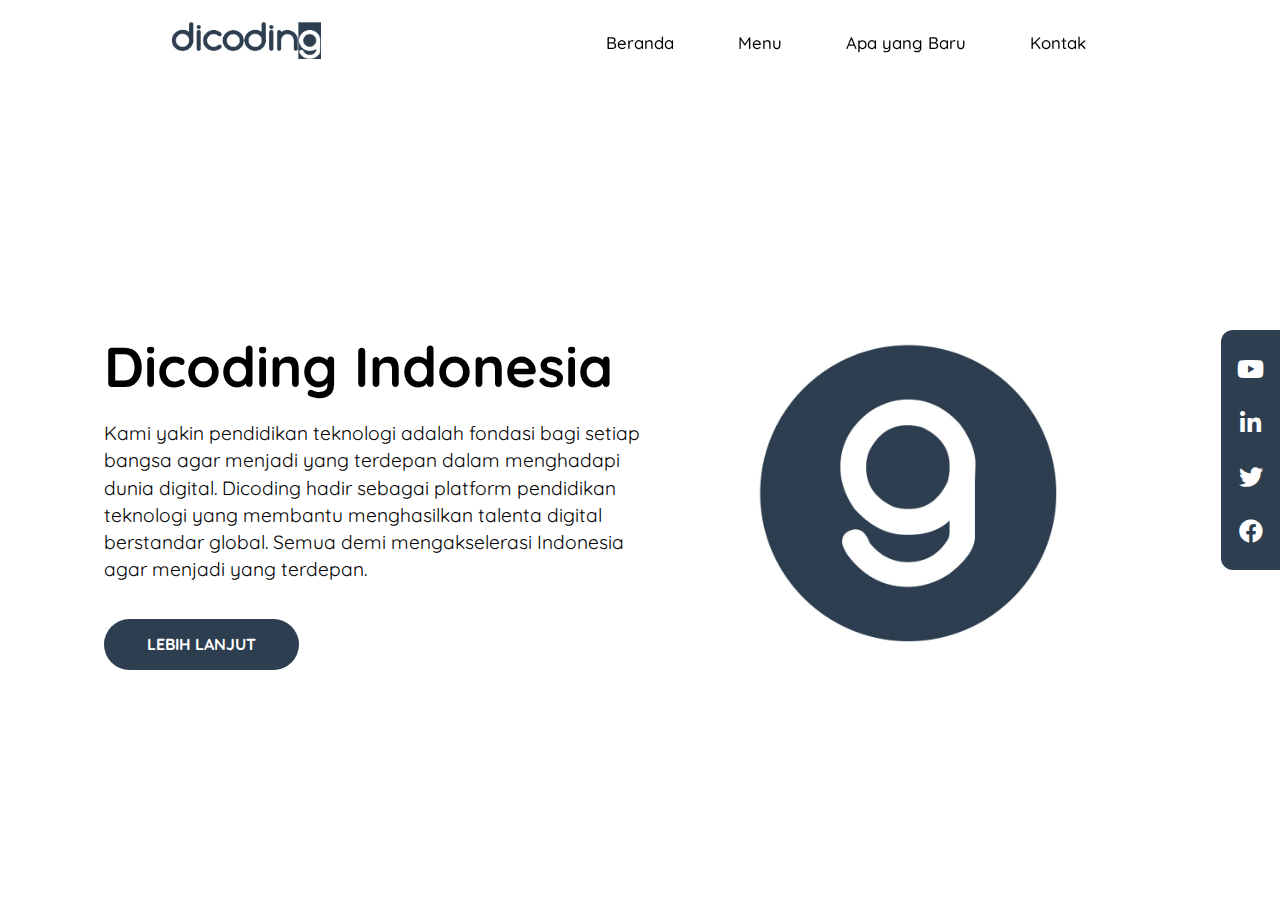
<file: Web-Dasar/Dicoding Latihan - Landing Page/index.html>
<!DOCTYPE html>
<html lang="en">
<head>
    <meta charset="UTF-8">
    <meta name="viewport" content="width=device-width, initial-scale=1.0">

    <title>Landing Page Dicoding Indonesia</title>

    <!-- CSS Utama -->
    <link rel="stylesheet" href="css/app.css">

    <!-- Font Awesome 5.15.4 -->
    <link rel="stylesheet" href="https://cdnjs.cloudflare.com/ajax/libs/font-awesome/5.15.4/css/all.min.css" integrity="sha512-1ycn6IcaQQ40/MKBW2W4Rhis/DbILU74C1vSrLJxCq57o941Ym01SwNsOMqvEBFlcgUa6xLiPY/NS5R+E6ztJQ==" crossorigin="anonymous" referrerpolicy="no-referrer"/>
</head>
<body>
    <header class="navbar-container">
        <div class="logo">
            <img src="img/dicoding-header-logo.png" alt="Dicoding Indonesia">
        </div>
        <nav class="nav-list">
            <ul>
                <li><a href="#">Beranda</a></li>
                <li><a href="#">Menu</a></li>
                <li><a href="#">Apa yang Baru</a></li>
                <li><a href="#">Kontak</a></li>
            </ul>
        </nav>
    </header>
    <!-- End of Navigation Bar -->

    <main>
        <div class="content">
            <div class="content-description">
                <h1 class="title">Dicoding Indonesia</h1>
                <p>Kami yakin pendidikan teknologi adalah fondasi bagi setiap bangsa agar menjadi yang terdepan dalam menghadapi dunia digital. Dicoding hadir sebagai platform pendidikan teknologi yang membantu menghasilkan talenta digital berstandar global. Semua demi mengakselerasi Indonesia agar menjadi yang terdepan.</p>


                <button>Lebih lanjut</button>
            </div>

            <div class="content-image">
                <img src="img/circle-g.jpg" alt="Dicoding Indonesia">
            </div>
        </div>

        <aside>
            <div class="social-media">
                <ul>
                    <li><a href="#"><i class="fab fa-youtube"></i></a></li>
                    <li><a href="#"><i class="fab fa-linkedin-in"></i></a></li>
                    <li><a href="#"><i class="fab fa-twitter"></i></a></li>
                    <li><a href="#"><i class="fab fa-facebook"></i></a></li>
                </ul>
            </div>
        </aside>
    </main>
</body>
</html>
</file>
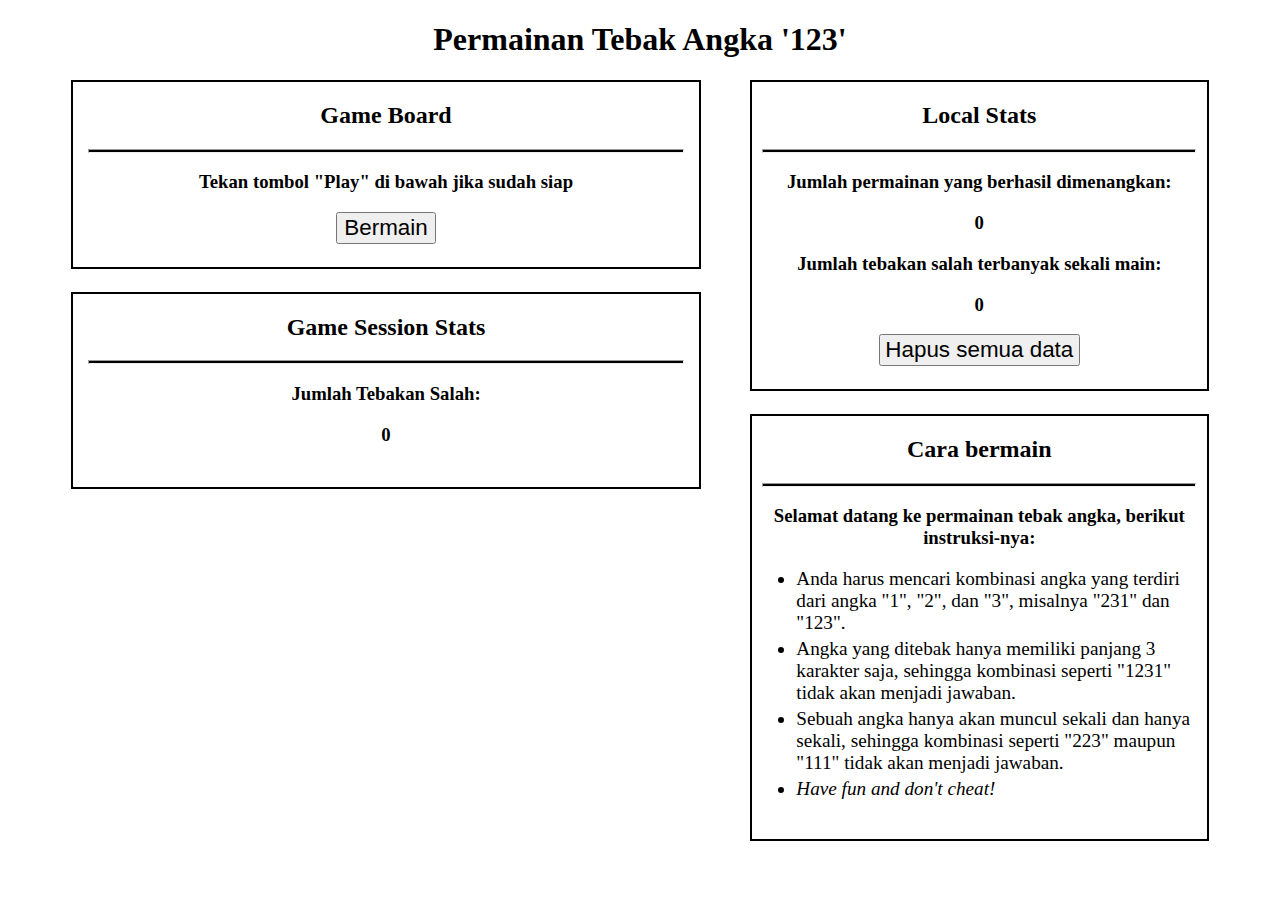
<file: Web-Pemula/Dicoding Latihan - Permainan Tebak Angka/index.html>
<!DOCTYPE html>
<html>
<head>
  <title>Web Storage Game</title>
  <style>
    hr {
      height: 2px;
      color: black;
      background-color: black;
      width: 95%;
    }
    
    li {
      margin-top: 1%;
      margin-bottom: 1%;
      font-size: 120%;
    }
    
    .contents {
      margin-left: 5%;
      margin-right: 5%;
    }
    
    .child-content {
      border: 2px solid black;
      padding-bottom: 2%;
      margin-bottom: 1%;
    }
    
    .button {
      padding-left: 1%;
      padding-right: 1%;
      font-size: 140%;
    }
    
    .answer-button {
      margin-left: 2%;
      margin-right: 2%;
      padding: 2%;
      font-size: 140%;
      width: 12%;
    }
    
    #total-stats {
      float: right;
      width: 40%;
      height: 50%;
    }
    
    #gameboard {
      float: left;
      width: 55%;
      height: 40%;
    }
    
    #session-stats {
      float: left;
      margin-top: 1%;
      width: 55%;
    }
    
    #instructions {
      float: right;
      margin-top: 1%;
      width: 40%;
    }
    
    #instructions-list {
      margin-left: 1%;
      margin-right: 1%;
    }
  </style>
</head>
<body align="center">
<h1 align="center">Permainan Tebak Angka '123'</h1>
<div class="contents">
  <div class="child-content" id="total-stats" align="center">
    <h2>Local Stats</h2>
    <hr>
    <div id="all-local-stats">
      <div class="local-stat-item">
        <h3>Jumlah permainan yang berhasil dimenangkan:</h3>
        <h3 id="local-total-victory-field"></h3>
      </div>
      <div class="local-stat-item">
        <h3>Jumlah tebakan salah terbanyak sekali main:</h3>
        <h3 id="local-maximum-attempt-field"></h3>
      </div>
      <button class="button" id="destroy-data-button">Hapus semua data</button>
    </div>
  </div>
  
  <div class="child-content" id="gameboard" align="center">
    <h2>Game Board</h2>
    <hr>
    <div id="before-game-display">
      <h3>Tekan tombol "Play" di bawah jika sudah siap</h3>
      <button class="button" id="play-button">Bermain</button>
    </div>
    <div id="during-game-display" hidden>
      <h3>Silahkan menebak angka!</h3>
      <h3>Jawaban Anda:</h3>
      <h1>"<u><span id="session-user-answer-field"></span></u>"</h1>
      <button class="answer-button" id="answer-1-button">1</button>
      <button class="answer-button" id="answer-2-button">2</button>
      <button class="answer-button" id="answer-3-button">3</button>
      <h3>"<span id="session-user-wrong-answer-field"></span>" bukanlah jawabannya...</h3><br><br>
    </div>
    <div id="after-game-display" hidden>
      <h3>Selamat Tebakan Anda benar!</h3>
      <h3>Jawabannya adalah: </h3>
      <h1>"<span id="session-true-answer-field"></span>"</h1>
      <h3><i></i>Refresh halaman ini untuk mencoba lagi</h3>
    </div>
  </div>
  
  <div class="child-content" id="session-stats" align="center">
    <h2>Game Session Stats</h2>
    <hr>
    <div id="all-session-stats">
      <div class="session-stat-item">
        <h3>Jumlah Tebakan Salah:</h3>
        <h3 id="session-user-attempts-amount-field"></h3>
      </div>
    </div>
  </div>
  
  <div class="child-content" id="instructions">
    <h2 align="center">Cara bermain</h2>
    <hr>
    <h3 align="center">Selamat datang ke permainan tebak angka, berikut instruksi-nya:</h3>
    <ul id="instructions-list" align="left">
      <li>Anda harus mencari kombinasi angka yang terdiri dari angka "1", "2", dan "3",
        misalnya "231" dan "123".
      </li>
      <li>Angka yang ditebak hanya memiliki panjang 3 karakter saja,
        sehingga kombinasi seperti "1231" tidak akan menjadi jawaban.
      </li>
      <li>Sebuah angka hanya akan muncul sekali dan hanya sekali,
        sehingga kombinasi seperti "223" maupun "111" tidak akan menjadi jawaban.
      </li>
      <li><i>Have fun and don't cheat!</i></li>
    </ul>
  </div>
</div>
 
<script>
  //inisialisasi variabel untuk menampung elemen dokumen
  const localTotalVictoryField = document.getElementById('local-total-victory-field');
  const localMaximumAttemptField = document.getElementById('local-maximum-attempt-field');
  const destroyDataButton = document.getElementById('destroy-data-button');
  const playButton = document.getElementById('play-button');
  const beforeGameDisplay = document.getElementById('before-game-display');
  const duringGameDisplay = document.getElementById('during-game-display');
  const afterGameDisplay = document.getElementById('after-game-display');
  const answerButton1 = document.getElementById('answer-1-button');
  const answerButton2 = document.getElementById('answer-2-button');
  const answerButton3 = document.getElementById('answer-3-button');
  const sessionUserAnswerField = document.getElementById('session-user-answer-field');
  const sessionUserWrongAnswerField = document.getElementById('session-user-wrong-answer-field');
  const sessionTrueAnswerField = document.getElementById('session-true-answer-field');
  const sessionUserAttemptsField = document.getElementById('session-user-attempts-amount-field');
  
  //inisialisasi fungsi untuk menghasilkan jawaban permainan
  function getAnswer() {
    let answer = '123'.split('');
    for (let i = 0; i < answer.length; i++) {
      let j = Math.floor(Math.random() * (i + 1));
      let tmp = answer[i];
      answer[i] = answer[j];
      answer[j] = tmp;
    }
    return answer.join('');
  }
  
  //inisialisasi key untuk session storage
  const sessionAnswerKey = 'SESSION_ANSWER';
  const sessionUserAttemptsKey = 'SESSION_USER_ATTEMPTS';
  const sessionUserIsPlayingKey = 'SESSION_USER_IS_PLAYING';
  
  //inisialisasi key untuk local storage
  const localTotalVictoryKey = 'LOCAL_TOTAL_VICTORIES_PLAYED';
  const localMaximumAttemptsKey = 'LOCAL_MAXIMUM_ATTEMPTS';
  
  window.addEventListener('load', function () {
  if (typeof (Storage) !== 'undefined') {
    // (MATERI 1)
    // inisialisasi semua item web storage yang kita akan gunakan jika belum ada
    if (sessionStorage.getItem(sessionAnswerKey) === null) {
      sessionStorage.setItem(sessionAnswerKey, '');
    }
    if (sessionStorage.getItem(sessionUserAttemptsKey) === null) {
      sessionStorage.setItem(sessionUserAttemptsKey, 0);
    }
    if (localStorage.getItem(localTotalVictoryKey) === null) {
      localStorage.setItem(localTotalVictoryKey, 0);
    }
    if (localStorage.getItem(localMaximumAttemptsKey) === null) {
      localStorage.setItem(localMaximumAttemptsKey, 0);
    }
  } else {
    alert('Browser yang Anda gunakan tidak mendukung Web Storage');
  }
  //inisialisasi semua nilai field pada dokumen yang menggunakan nilai dari web storage
  sessionUserAttemptsField.innerText = sessionStorage.getItem(sessionUserAttemptsKey);
  localTotalVictoryField.innerText = localStorage.getItem(localTotalVictoryKey);
  localMaximumAttemptField.innerText = localStorage.getItem(localMaximumAttemptsKey);
  });

  playButton.addEventListener('click', function () {
  sessionStorage.setItem(sessionAnswerKey, getAnswer());
  sessionStorage.setItem(sessionUserIsPlayingKey, true);
  beforeGameDisplay.setAttribute('hidden', true);
  duringGameDisplay.removeAttribute('hidden');
  });
 
  answerButton1.addEventListener('click', function () {
  sessionUserAnswerField.innerText += '1';
  if (sessionUserAnswerField.innerText.length == 3) {
    checkAnswer(sessionUserAnswerField.innerText);
  }
  });
 
  answerButton2.addEventListener('click', function () {
  sessionUserAnswerField.innerText += '2';
  if (sessionUserAnswerField.innerText.length == 3) {
    checkAnswer(sessionUserAnswerField.innerText);
  }
  });
 
  answerButton3.addEventListener('click', function () {
  sessionUserAnswerField.innerText += '3';
  if (sessionUserAnswerField.innerText.length == 3) {
    checkAnswer(sessionUserAnswerField.innerText);
  }
  });
 
  function checkAnswer(userGuess) {
  const answer = sessionStorage.getItem(sessionAnswerKey);
  if (userGuess == answer) {
    duringGameDisplay.setAttribute('hidden', true);
    afterGameDisplay.removeAttribute('hidden');
    sessionTrueAnswerField.innerText = answer;
    updateScore();
  } else {
    const previousAttemptAmount = parseInt(sessionStorage.getItem(sessionUserAttemptsKey));
    sessionStorage.setItem(sessionUserAttemptsKey, previousAttemptAmount + 1);
    sessionUserAttemptsField.innerText = sessionStorage.getItem(sessionUserAttemptsKey);
    sessionUserAnswerField.innerText = '';
    sessionUserWrongAnswerField.innerText = userGuess;
  }
  }
 
  function updateScore() {
  const sessionAttemptsValue = parseInt(sessionStorage.getItem(sessionUserAttemptsKey));
  const localAttemptsValue = parseInt(localStorage.getItem(localMaximumAttemptsKey));
  if (sessionAttemptsValue > localAttemptsValue) {
    localStorage.setItem(localMaximumAttemptsKey, sessionAttemptsValue);
    localMaximumAttemptField.innerText = sessionAttemptsValue;
  }
  const previousTotalVictoryAmount = parseInt(localStorage.getItem(localTotalVictoryKey));
  localStorage.setItem(localTotalVictoryKey, previousTotalVictoryAmount + 1);
  localTotalVictoryField.innerText = localStorage.getItem(localTotalVictoryKey);
  }
 
  window.addEventListener('beforeunload', function () {
  sessionUserAnswerField.innerText = '';
  sessionUserWrongAnswerField.innerText = '';
  sessionStorage.setItem(sessionUserAttemptsKey, 0);
  sessionUserAttemptsField.innerText = sessionStorage.getItem(sessionUserAttemptsKey);
  });

  destroyDataButton.addEventListener('click', function () {
  sessionStorage.removeItem(sessionAnswerKey);
  sessionStorage.removeItem(sessionUserAttemptsKey);
  sessionStorage.removeItem(sessionUserIsPlayingKey);
  localStorage.removeItem(localTotalVictoryKey);
  localStorage.removeItem(localMaximumAttemptsKey);
  alert('Mohon me-refresh halaman ini kembali');
  });
</script>
</body>
</html>
</file>
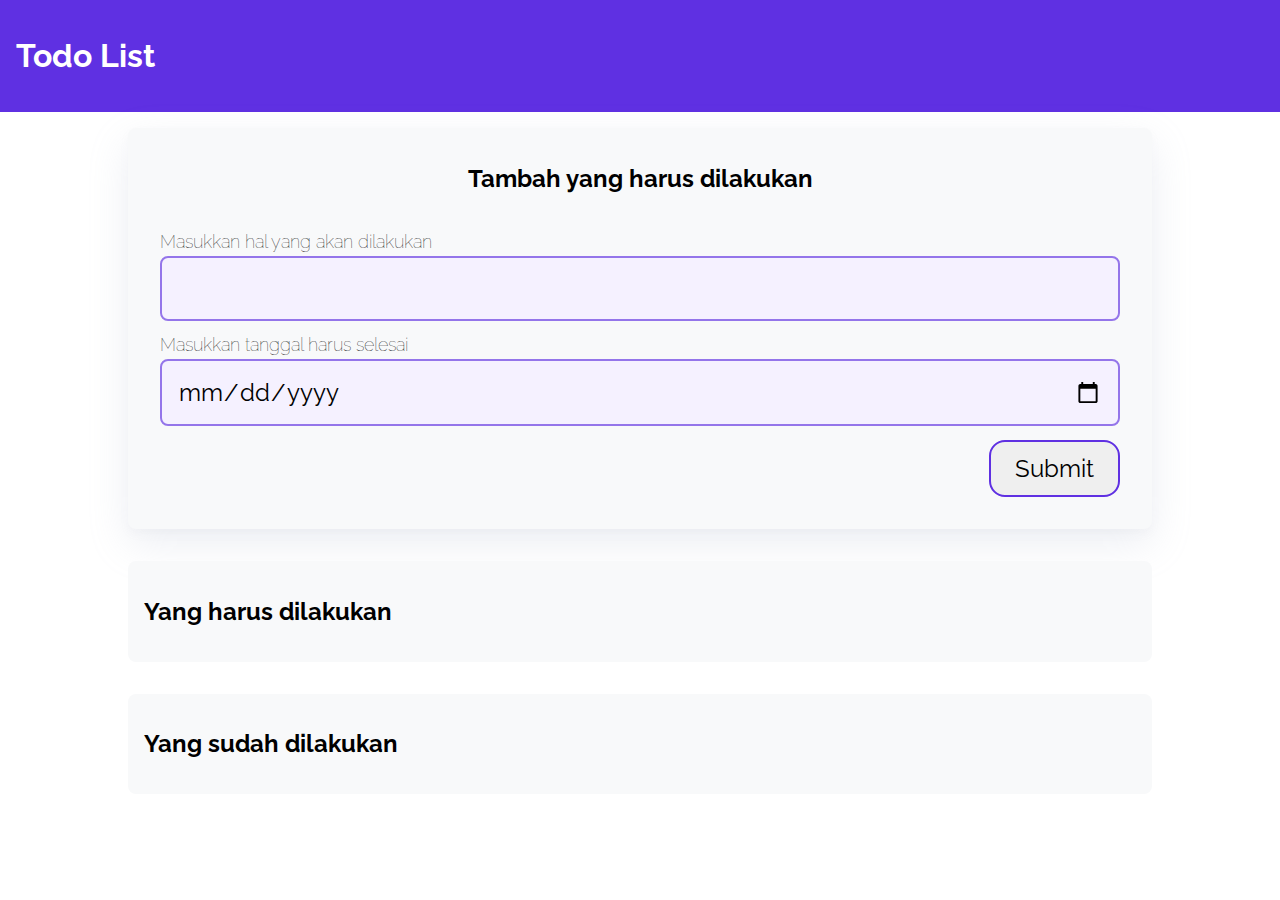
<file: Web-Pemula/Dicoding Latihan - ToDo Apps DOM Manipulation/index.html>
<!DOCTYPE html>
<html lang="en">
<head>
  <meta charset="UTF-8">
  <meta http-equiv="X-UA-Compatible" content="IE=edge">
  <meta name="viewport" content="width=device-width, initial-scale=1.0">
  
  <title>Todo Apps</title>
  <link rel="stylesheet" href="css/style.css">
</head>
<body>
<header>
  <h1>Todo List</h1>
</header>

<div class="wrapper">
  <div class="container bg-white shadow" id="add-todo">
    <h2 class="container-header text-center">Tambah yang harus dilakukan</h2>
    <form class="form" action="#" id="form">
      <div class="form-group form-title">
        <label for="title">Masukkan hal yang akan dilakukan</label>
        <input type="text" id="title" name="title" required>
      </div>
      <div class="form-group form-title">
        <label for="date">Masukkan tanggal harus selesai</label>
        <input type="date" id="date" name="date" required>
      </div>
      <input type="submit" value="Submit" name="Submit" class="btn-submit">
    </form>
  </div>
  
  <div class="container">
    <h2 class="container-header">Yang harus dilakukan</h2>
    <div class="list-item" id="todos">
    </div>
  </div>
  
  <div class="container">
    <h2 class="container-header">Yang sudah dilakukan</h2>
    <div class="list-item" id="completed-todos">
    </div>
  </div>
</div>

<script src="js/script.js" type="text/javascript"></script>

</body>
</html>
</file>
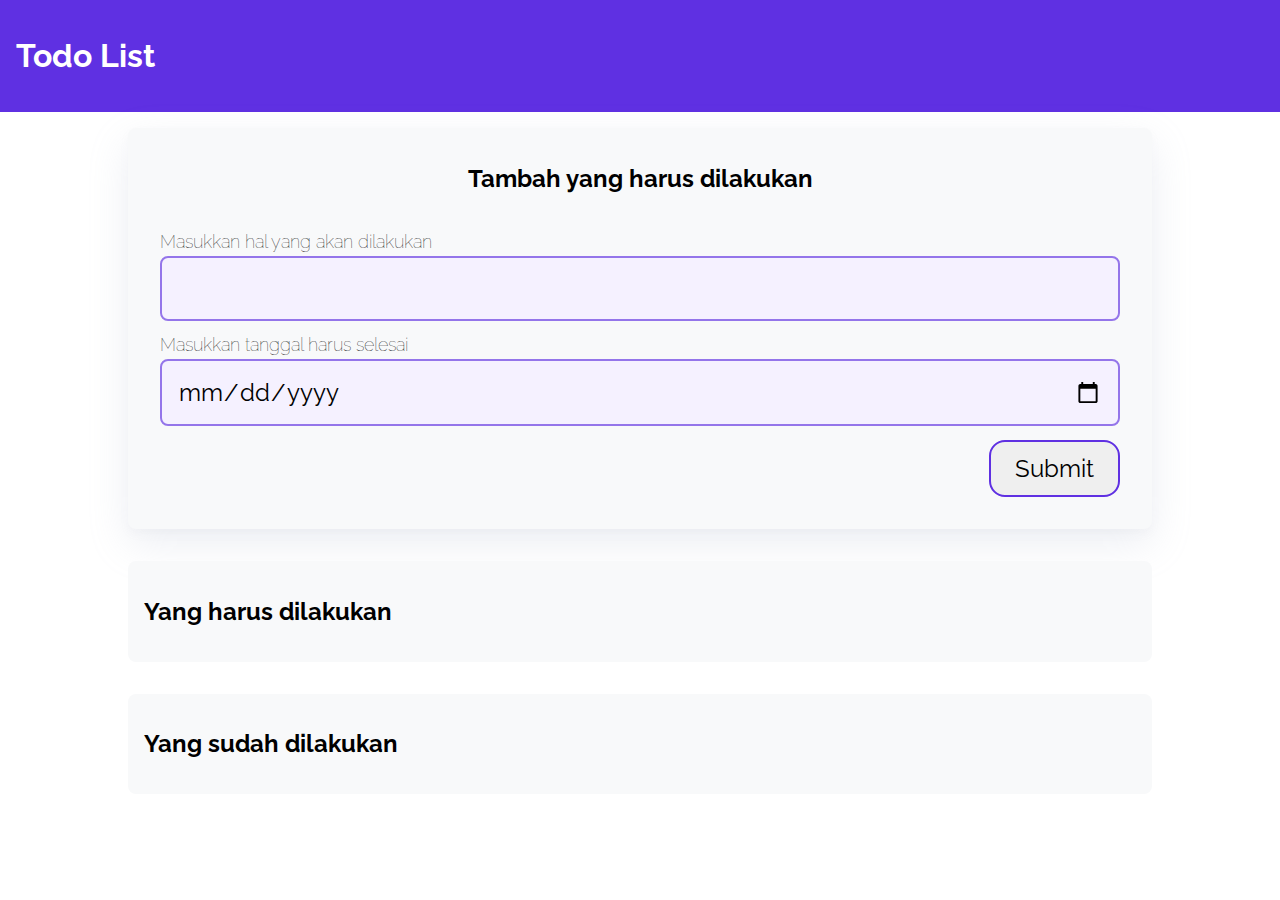
<file: Web-Pemula/Dicoding Latihan - ToDo Apps/index.html>
<!DOCTYPE html>
<html lang="en">
<head>
  <meta charset="UTF-8">
  <meta http-equiv="X-UA-Compatible" content="IE=edge">
  <meta name="viewport" content="width=device-width, initial-scale=1.0">
  <title>Todo Apps</title>
  <link rel="stylesheet" href="css/style.css">
</head>

<body>
<header>
  <h1>Todo List</h1>
</header>

<div class="wrapper">
  <div class="container bg-white shadow" id="add-todo">
    <h2 class="container-header text-center">Tambah yang harus dilakukan</h2>
    <form class="form" action="#" id="form">
      <div class="form-group form-title">
        <label for="title">Masukkan hal yang akan dilakukan</label>
        <input type="text" id="title" name="title" required>
      </div>
      <div class="form-group form-title">
        <label for="date">Masukkan tanggal harus selesai</label>
        <input type="date" id="date" name="date" required>
      </div>
      <input type="submit" value="Submit" name="Submit" class="btn-submit">
    </form>
  </div>

  <div class="container">
    <h2 class="container-header">Yang harus dilakukan</h2>
    <div class="list-item" id="todos">
    </div>
  </div>

  <div class="container">
    <h2 class="container-header">Yang sudah dilakukan</h2>
    <div class="list-item" id="completed-todos">
    </div>
  </div>
</div>
  <script src="js/script.js" type="text/javascript"></script>
</body>
</html>
</file>
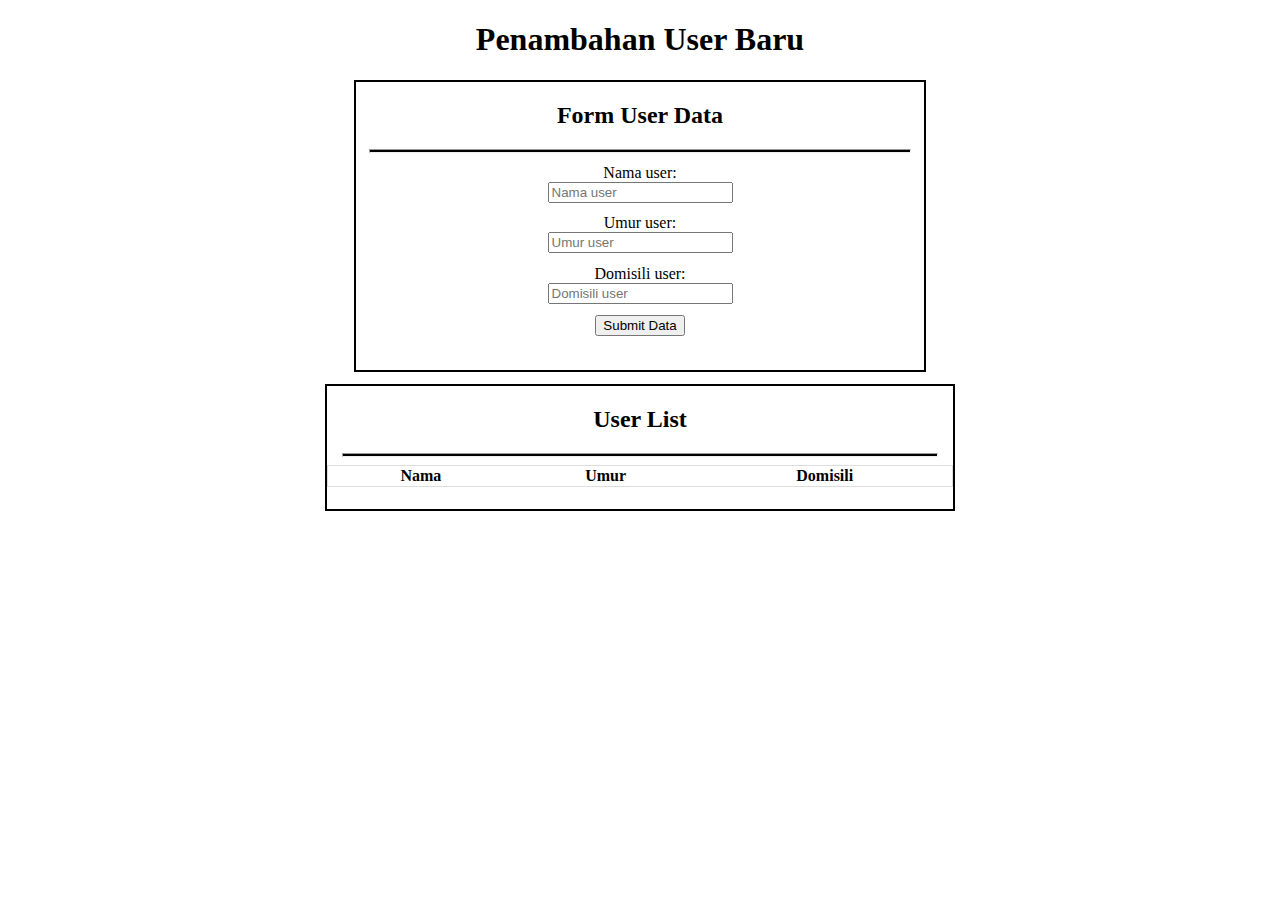
<file: Web-Pemula/Dicoding Latihan - Web Storage Data Pengguna/index.html>
<!DOCTYPE html>
<html>
<head>
  <title>Web Storage JSON</title>
  <style>
    hr {
      height: 2px;
      color: black;
      background-color: black;
      width: 95%;
    }
    
    table {
      border-collapse: collapse;
      border-spacing: 0;
      width: 100%;
      border: 1px solid #ddd;
    }
    
    .contents {
      margin-left: 5%;
      margin-right: 5%;
    }
    
    .child-content {
      border: 2px solid black;
      padding-bottom: 2%;
      margin-bottom: 1%;
    }
    
    .form-element {
      margin: 2%;
    }
    
    #user-form {
      width: 50%;
      height: 40%;
    }
    
    #user-list {
      margin-top: 1%;
      width: 55%;
    }
    
    #instructions-list {
      margin-left: 1%;
      margin-right: 1%;
    }
  </style>
</head>
<body>
<h1 align="center">Penambahan User Baru</h1>
<div class="contents" align="center">
  
  <div class="child-content" id="user-form">
    <h2>Form User Data</h2>
    <hr>
    <form id="form-data-user">
      <div class="form-element">
        <label for="nama">Nama user:</label><br>
        <input id="nama" type="text" name="nama" placeholder="Nama user" value="" maxlength="10" required><br>
      </div>
      <div class="form-element">
        <label for="umur">Umur user:</label><br>
        <input id="umur" type="text" name="umur" placeholder="Umur user" value="" maxlength="2" required><br>
      </div>
      <div class="form-element">
        <label for="domisili">Domisili user:</label><br>
        <input id="domisili" type="text" name="domisili" placeholder="Domisili user" value="" maxlength="10"
               required><br>
      </div>
      <div class="form-element">
        <input id="submitButton" type="submit" value="Submit Data">
      </div>
    </form>
  </div>
  
  <div class="child-content" id="user-list">
    <h2>User List</h2>
    <hr>
    <table id=user-list-table>
      <thead>
        <tr>
          <th>Nama</th>
          <th>Umur</th>
          <th>Domisili</th>
        </tr>
      </thead>
      <tbody id="user-list-detail" align="center">
      </tbody>
    </table>
  </div>
</div>
<script>
  const storageKey = 'STORAGE_KEY';
  const submitAction = document.getElementById('form-data-user');

  function checkForStorage() {
    return typeof (Storage) !== 'undefined';
  }

  function putUserList(data) {
    if (checkForStorage()) {
      let userData = [];
      if (localStorage.getItem(storageKey) !== null) {
        userData = JSON.parse(localStorage.getItem(storageKey));
      }
      userData.unshift(data);
      if (userData.length > 5) {
        userData.pop();
      }
      localStorage.setItem(storageKey, JSON.stringify(userData));
    }
  }

  function getUserList() {
    if (checkForStorage()) {
      return JSON.parse(localStorage.getItem(storageKey)) || [];
    } else {
      return [];
    }
  }

  function renderUserList() {
    const userData = getUserList();
    const userList = document.querySelector('#user-list-detail');
    userList.innerHTML = '';
    for (let user of userData) {
      let row = document.createElement('tr');
      row.innerHTML = '<td>' + user.nama + '</td>';
      row.innerHTML += '<td>' + user.umur + '</td>';
      row.innerHTML += '<td>' + user.domisili + '</td>';
      userList.appendChild(row);
    }
  }

  submitAction.addEventListener('submit', function (event) {
    const inputNama = document.getElementById('nama').value;
    const inputUmur = document.getElementById('umur').value;
    const inputDomisili = document.getElementById('domisili').value;
    const newUserData = {
      nama: inputNama,
      umur: inputUmur,
      domisili: inputDomisili,
    }
    putUserList(newUserData);
    renderUserList();
  });

  window.addEventListener('load', function () {
    if (checkForStorage) {
      if (localStorage.getItem(storageKey) !== null) {
        renderUserList();
      }
    } else {
      alert('Browser yang Anda gunakan tidak mendukung Web Storage');
    }
  });
</script>
</body>
</html>
</file>
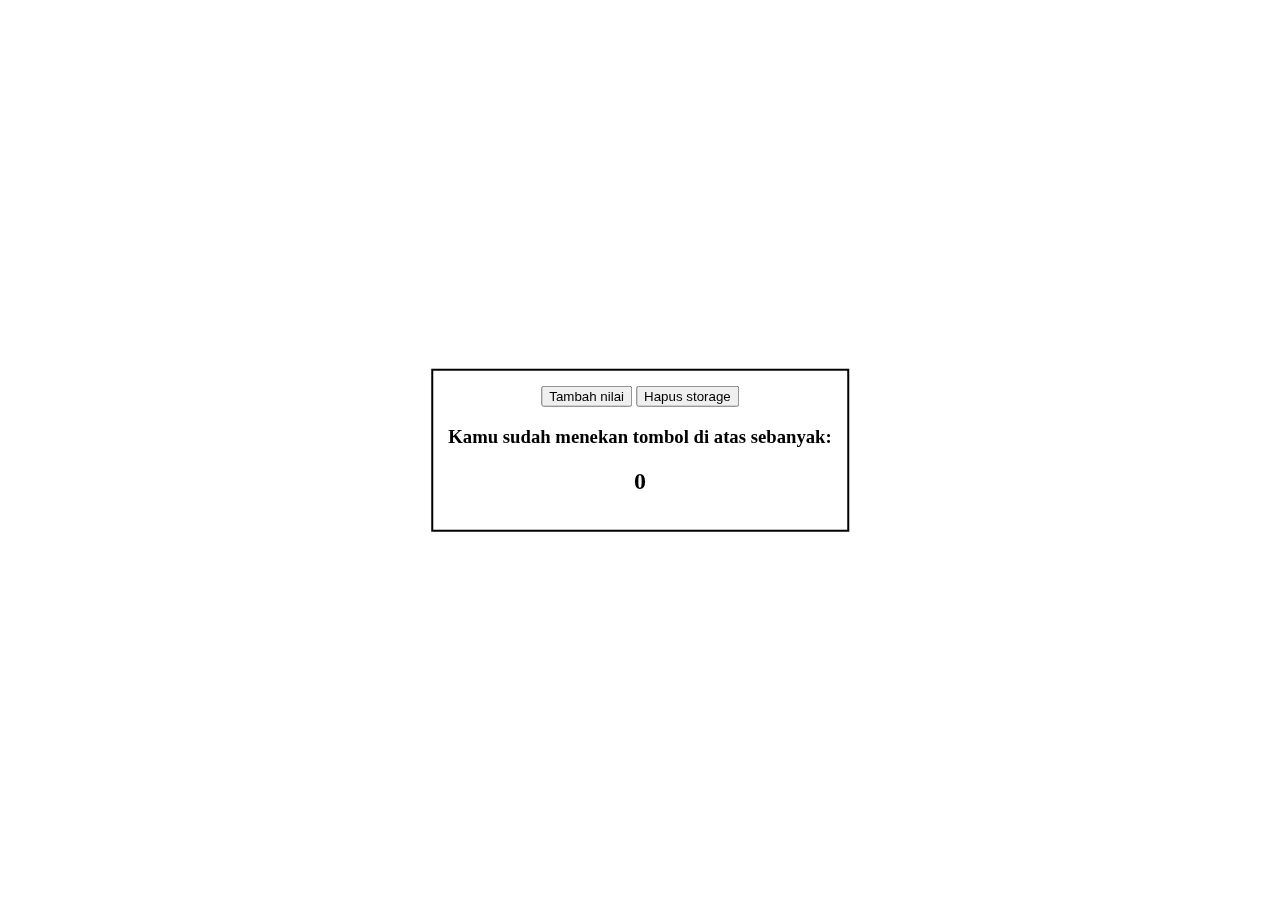
<file: Web-Pemula/latLocalStorage.html>
<!DOCTYPE html>
<html>
<head>
  <title>Web Storage World</title>
  <style>
    .contents {
      position: fixed;
      top: 50%;
      left: 50%;
      transform: translate(-50%, -50%);
      border: 2px solid black;
      padding: 15px;
    }
    
    #generateButton {
      margin-top: 5px;
      margin-bottom: 15px;
    }
  </style>
</head>
<body>
<div class="contents" align="center">
  <button id="incrementButton">Tambah nilai</button>
  <button id="clear">Hapus storage</button>
  <h3>Kamu sudah menekan tombol di atas sebanyak:</h3>
  <h2 id="count">0</h2>
</div>
 
<script>
  const localStorageKey = 'PRESS_FREQUENCY';
  
  // pengecekan apakah data localStorage dengan key count tersedia atau belum
  if (typeof (Storage) !== 'undefined') {
    if (localStorage.getItem(localStorageKey) === null) {
      // Jika item pada local storage belum ada 
      // maka akan diberi nilai awal yakni 0
      localStorage.setItem(localStorageKey, 0);
    }
    const Incrementbutton = document.querySelector('#incrementButton');
    const clearButton = document.querySelector('#clear');
    const countDisplay = document.querySelector('#count');
    
    // memberikan nilai item dari local storage
    countDisplay.innerText = localStorage.getItem(localStorageKey);
    
    // mengupdate nilai dari item local storage jika tombol ditekan
    Incrementbutton.addEventListener('click', function () {
      let count = localStorage.getItem(localStorageKey);
      count++;
      localStorage.setItem(localStorageKey, count);
      countDisplay.innerText = localStorage.getItem(localStorageKey);
    });
    
    // memberikan nilai 0 ke tampilan karena di-reset dan menghapus item
    clearButton.addEventListener('click', function () {
      localStorage.removeItem(localStorageKey);
      countDisplay.innerText = 0;
    });
  } else {
    alert('Browser yang Anda gunakan tidak mendukung Web Storage');
  }
</script>
</body>
</html>
</file>
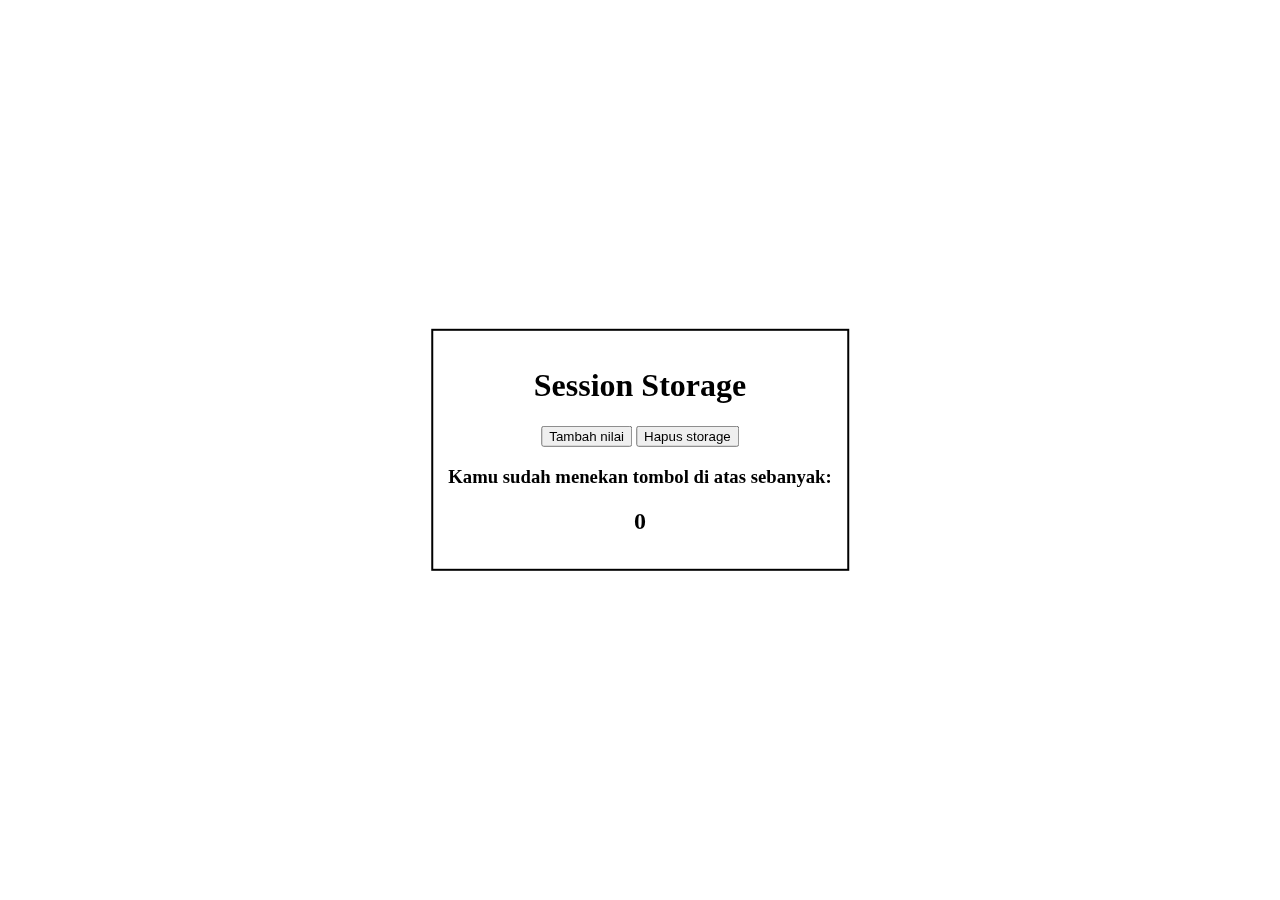
<file: Web-Pemula/latSessionStorage.html>
<!DOCTYPE html>
<html>
<head>
  <title>Web Storage World</title>
  <style>
    .contents {
      position: fixed;
      top: 50%;
      left: 50%;
      transform: translate(-50%, -50%);
      border: 2px solid black;
      padding: 15px;
    }
    
    #generateButton {
      margin-top: 5px;
      margin-bottom: 15px;;
    }
  </style>
</head>
<body>
<div class="contents" align="center">
  <h1>Session Storage</h1>
  <button id="incrementButton">Tambah nilai</button>
  <button id="clear">Hapus storage</button>
  <h3>Kamu sudah menekan tombol di atas sebanyak:</h3>
  <h2 id="count">0</h2>
</div>
 
<script>
  const sessionStorageKey = 'PRESS_FREQUENCY';
  
  // pengecekan apakah data sessionStorage dengan key count tersedia atau belum
  if (typeof (Storage) !== 'undefined') {
    if (sessionStorage.getItem(sessionStorageKey) === null) {
      // Jika item pada session storage belum ada
      // maka akan atur dengan nilai awal yakni 0
      sessionStorage.setItem(sessionStorageKey, 0);
    }
    
    const Incrementbutton = document.querySelector('#incrementButton');
    const clearButton = document.querySelector('#clear');
    const countDisplay = document.querySelector('#count');
    
    // memberikan nilai item dari session storage
    countDisplay.innerText = sessionStorage.getItem(sessionStorageKey);
    
    // mengupdate nilai dari item session storage jika tombol ditekan
    Incrementbutton.addEventListener('click', function () {
      let count = sessionStorage.getItem(sessionStorageKey);
      count++;
      sessionStorage.setItem(sessionStorageKey, count);
      countDisplay.innerText = sessionStorage.getItem(sessionStorageKey);
    });
    
    // memberikan nilai 0 ke tampilan karena di-reset dan menghapus item
    clearButton.addEventListener('click', function () {
      sessionStorage.removeItem(sessionStorageKey);
      countDisplay.innerText = 0;
    });
  } else {
    alert('Browser yang Anda gunakan tidak mendukung Web Storage');
  }
</script>
</body>
</html>
</file>
<file: Web-Dasar/Dicoding Latihan - Landing Page/css/app.css>
@import url('https://fonts.googleapis.com/css2?family=Quicksand:wght@500;700&display=swap');

*, *::before, *::after {
    box-sizing: border-box;
}

body {
    height: 100vh;
    font-family: 'Quicksand', sans-serif;
    margin: 0;
    
    display: flex;
    flex-direction: column;
}

header.navbar-container {
    max-width: 1200px;
    width: 100%;
    margin-inline: auto;
    display: flex;
    justify-content: space-around;
    align-items: center;
    
    padding-block: 1rem;
    z-index: 999;
}
    
header.navbar-container .logo img {
    width: 150px;
}

header.navbar-container .nav-list ul {
    padding-left: 0;
    display: flex;
    justify-content: center;
    gap: 2rem 1rem;
}
   
header.navbar-container .nav-list li {
    list-style-type: none;
}
   
header.navbar-container .nav-list li a {
    text-decoration: none;
    font-size: 1.05rem;
    font-weight: 500;
    color: black;
    padding: .5rem 1.5rem;
    border-radius: 999px;
    transition: all .2s ease-in-out;
}
   
header.navbar-container .nav-list li:hover a {
    background-color: #425c77;
    color: white;
}

main {
    max-width: 1200px;
    width: 100%;
    margin-inline: auto;
    padding: 2rem 4rem;
    flex: 1;
   
    display: flex;
    align-items: center;
}

main .content {
    flex: 1;
    display: flex;
    align-items: center;
}
   
main .content .content-description {
    flex: 1 1;
}
   
main .content .content-description .title {
    font-size: 3.5rem;
    margin-block: 1rem;
}
   
main .content .content-description p {
    line-height: 1.7rem;
    font-size: 1.2rem;
}
   
main .content .content-description button {
    padding: .8rem 2.5rem;
    margin-block-start: 1rem;
    text-transform: uppercase;
    font-weight: 700;
    font-size: 1rem;
    font-family: 'Quicksand', sans-serif;
    color: white;
   
    border: 3px solid transparent;
    border-radius: 999px;
    background-color: #2D3E50;
    cursor: pointer;
    transition: all .15s ease-in;
}
   
main .content .content-description button:hover {
    border: 3px solid #2D3E50;
    color: #2D3E50;
    background-color: transparent;
}
   
main .content .content-image {
    flex: 1;
    display: flex;
}
   
main .content .content-image img {
    margin: auto;
    min-width: 250px;
    width: 300px;
}

main aside {
    position: fixed;
    inset-block: 0;
    inset-inline-end: 0;
}
   
main aside .social-media {
    height: 100%;
    display: flex;
}
   
main aside .social-media ul {
    padding: 1.5rem 1rem;
    margin: auto;
    border-top-left-radius: 12px;
    border-bottom-left-radius: 12px;
    background-color: #2D3E50;
   
    display: flex;
    flex-flow: column nowrap;
    align-items: center;
    justify-content: center;
    gap: 1.5rem;
}
   
main aside .social-media li {
    list-style-type: none;
}

main aside .social-media li a {
    text-decoration: none;
    font-size: 1.5rem;
    color: white;
    transition: all .1s ease-in-out;
}
   
  main aside .social-media li a:hover {
    color: #89b0d9;
}

main aside .social-media li a {
    text-decoration: none;
    font-size: 1.5rem;
    color: white;
    transition: all .1s ease-in-out;
}
   
main aside .social-media li a:hover {
    color: #89b0d9;
}
/*End of Main Content*/

/* Medium devices (landscape tablets, 768px and down) */
@media screen and (max-width: 768px) {
    header.navbar-container {
      flex-direction: column;
    }
   
    header.navbar-container .nav-list ul {
      flex-wrap: wrap;
      column-gap: .5rem;
    }

    main .content {
        flex-direction: column;
        gap: 2rem;
    }

    main .content .content-description .title {
        font-size: 3rem;
      }
     
    main .content .content-description p {
        font-size: 1rem;
    }
     
    main .content .content-image {
        order: -1;
    }
}
</file>
<file: Web-Pemula/Dicoding Latihan - ToDo Apps DOM Manipulation/css/style.css>
@import url('https://fonts.googleapis.com/css2?family=Raleway&display=swap');

*, *::before, *::after {
    box-sizing: border-box;
}

html, body {
    font-family: Raleway, sans-serif;
    margin: 0;
    padding: 0;
    box-sizing: border-box;
}

header {
    background: #5F30E2;
    padding: 16px;
    color: white;
}

.wrapper {
    display: flex;
    flex-direction: column;
    align-items: center;
}

.wrapper .container {
    width: 1024px;
    border-radius: 8px;
    margin: 16px;
    background: #F8F9FA;
    padding: 16px;
    flex-grow: 1;
    height: fit-content;
}

.item {
    border-radius: 16px;
    margin-top: 16px;
    padding: 12px 24px 12px 24px;
    background: white;
    display: flex;
    align-items: center;
}

.item > .inner h2 {
    margin-bottom: unset;
}

.item > .inner p {
    margin-top: 5px;
}


.form {
    display: flex;
    padding: 16px;
    flex-direction: column;
    height: 300px;
    border-radius: 16px;
}

.form-group {
    display: flex;
    flex-direction: column;
}

.form-group label {
    margin-bottom: 4px;
    font-size: 18px;
    font-weight: lighter;
}

.shadow {
    box-shadow: 0 5px 10px rgba(154, 160, 185, .05), 0 15px 40px rgba(166, 173, 201, .2);
}

input[type=text], input[type=date] {
    font-family: Raleway, sans-serif;
    background: #F5F1FF;
    border: 2px solid #9475EA;
    border-radius: 8px;
    padding: 16px;
    box-sizing: border-box;
    margin-bottom: 8px;
    font-size: 24px;
}

.btn-submit {
    width: fit-content;
    font-family: Raleway, sans-serif;
    border-radius: 16px;
    padding: 12px 24px;
    border: 2px solid #5F30E2;
    color: black;
    font-size: 24px;
    margin-top: auto;
    align-self: flex-end;
    cursor: pointer;
}

.btn-submit:hover {
    background: #5F30E2;
    color: white;
}

input[type=text], input[type=date], .btn-submit:focus {
    outline: none;
}

.text-center {
    text-align: center;
}

.form-title {
    margin: auto 0;
}

.check-button {
    background: url('../assets/check-outline.svg');
    background-size: contain;
    width: 40px;
    height: 40px;
    margin-left: auto;
    cursor: pointer;
    border: none;
}

.check-button:hover {
    background: url('../assets/check-solid.svg');
    background-size: contain;
}

.trash-button {
    background: url('../assets/trash-outline.svg');
    background-size: contain;
    width: 40px;
    height: 40px;
    margin-left: 16px;
    cursor: pointer;
    border: none;
}

.trash-button:hover {
    background: url('../assets/trash-fill.svg');
    background-size: contain;
}

.undo-button {
    background: url('../assets/undo-ouline.svg');
    background-size: contain;
    width: 40px;
    height: 40px;
    margin-left: auto;
    cursor: pointer;
    border: none;
}

.undo-button:hover {
    background: url('../assets/undo-ouline.svg');
    background-size: contain;
}

.check-button:focus, .trash-button {
    outline: none;
}

@media only screen and (max-width: 1024px) {
    .wrapper {
        margin: 0;
    }

    .wrapper .container {
        width: 100%;
    }

    .list-item {
        width: 90%;
    }

    .form {
        width: 100%;
    }
}
</file>
<file: Web-Pemula/Dicoding Latihan - ToDo Apps/css/style.css>
@import url('https://fonts.googleapis.com/css2?family=Raleway&display=swap');

* {
    box-sizing: border-box;
}

html, body {
    font-family: Raleway, sans-serif;
    margin: 0;
    padding: 0;
    box-sizing: border-box;
}

header {
    background: #5F30E2;
    padding: 16px;
    color: white;
}

.wrapper {
    display: flex;
    flex-direction: column;
    align-items: center;
}

.wrapper .container {
    width: 1024px;
    border-radius: 8px;
    margin: 16px;
    background: #F8F9FA;
    padding: 16px;
    flex-grow: 1;
    height: fit-content;
}


.item {
    border-radius: 16px;
    margin-top: 16px;
    padding: 12px 24px 12px 24px;
    background: white;
    display: flex;
    align-items: center;
}

.item > .inner h2 {
    margin-bottom: unset;
}

.item > .inner p {
    margin-top: 5px;
}

.form {
    display: flex;
    padding: 16px;
    flex-direction: column;
    height: 300px;
    border-radius: 16px;
}

.form-group {
    display: flex;
    flex-direction: column;
}

.form-group label {
    margin-bottom: 4px;
    font-size: 18px;
    font-weight: lighter;
}

.shadow {
    box-shadow: 0 5px 10px rgba(154, 160, 185, .05), 0 15px 40px rgba(166, 173, 201, .2);
}

input[type=text], input[type=date] {
    font-family: Raleway, sans-serif;
    background: #F5F1FF;
    border: 2px solid #9475EA;
    border-radius: 8px;
    padding: 16px;
    box-sizing: border-box;
    margin-bottom: 8px;
    font-size: 24px;
}

.btn-submit {
    width: fit-content;
    font-family: Raleway, sans-serif;
    border-radius: 16px;
    padding: 12px 24px;
    border: 2px solid #5F30E2;
    color: black;
    font-size: 24px;
    margin-top: auto;
    align-self: flex-end;
    cursor: pointer;
}

.btn-submit:hover {
    background: #5F30E2;
    color: white;
}

input[type=text], input[type=date], .btn-submit:focus {
    outline: none;
}

.text-center {
    text-align: center;
}

.form-title {
    margin: auto 0;
}

.check-button {
    width: 40px;
    height: 40px;

    background: url('../assets/check-outline.svg');
    background-size: contain;
    margin-left: auto;
    cursor: pointer;
    border: none;
}

.check-button:hover {
    background: url('../assets/check-solid.svg');
    background-size: contain;
}

.trash-button {
    width: 40px;
    height: 40px;

    background: url('../assets/trash-outline.svg');
    background-size: contain;
    margin-left: 16px;
    cursor: pointer;
    border: none;
}

.trash-button:hover {
    background: url('../assets/trash-fill.svg');
    background-size: contain;
}

.undo-button {
    width: 40px;
    height: 40px;

    background: url('../assets/undo-ouline.svg');
    background-size: contain;
    margin-left: auto;
    cursor: pointer;
    border: none;
}

.undo-button:hover {
    background: url('../assets/undo-ouline.svg');
    background-size: contain;
}

.check-button:focus, .trash-button {
    outline: none;
}


@media only screen and (max-width: 1024px) {
    .wrapper {
        margin: 0;
    }

    .wrapper .container {
        width: 100%;
    }

    .list-item {
        width: 90%;
    }

    .form {
        width: 100%;
    }
}
</file>
